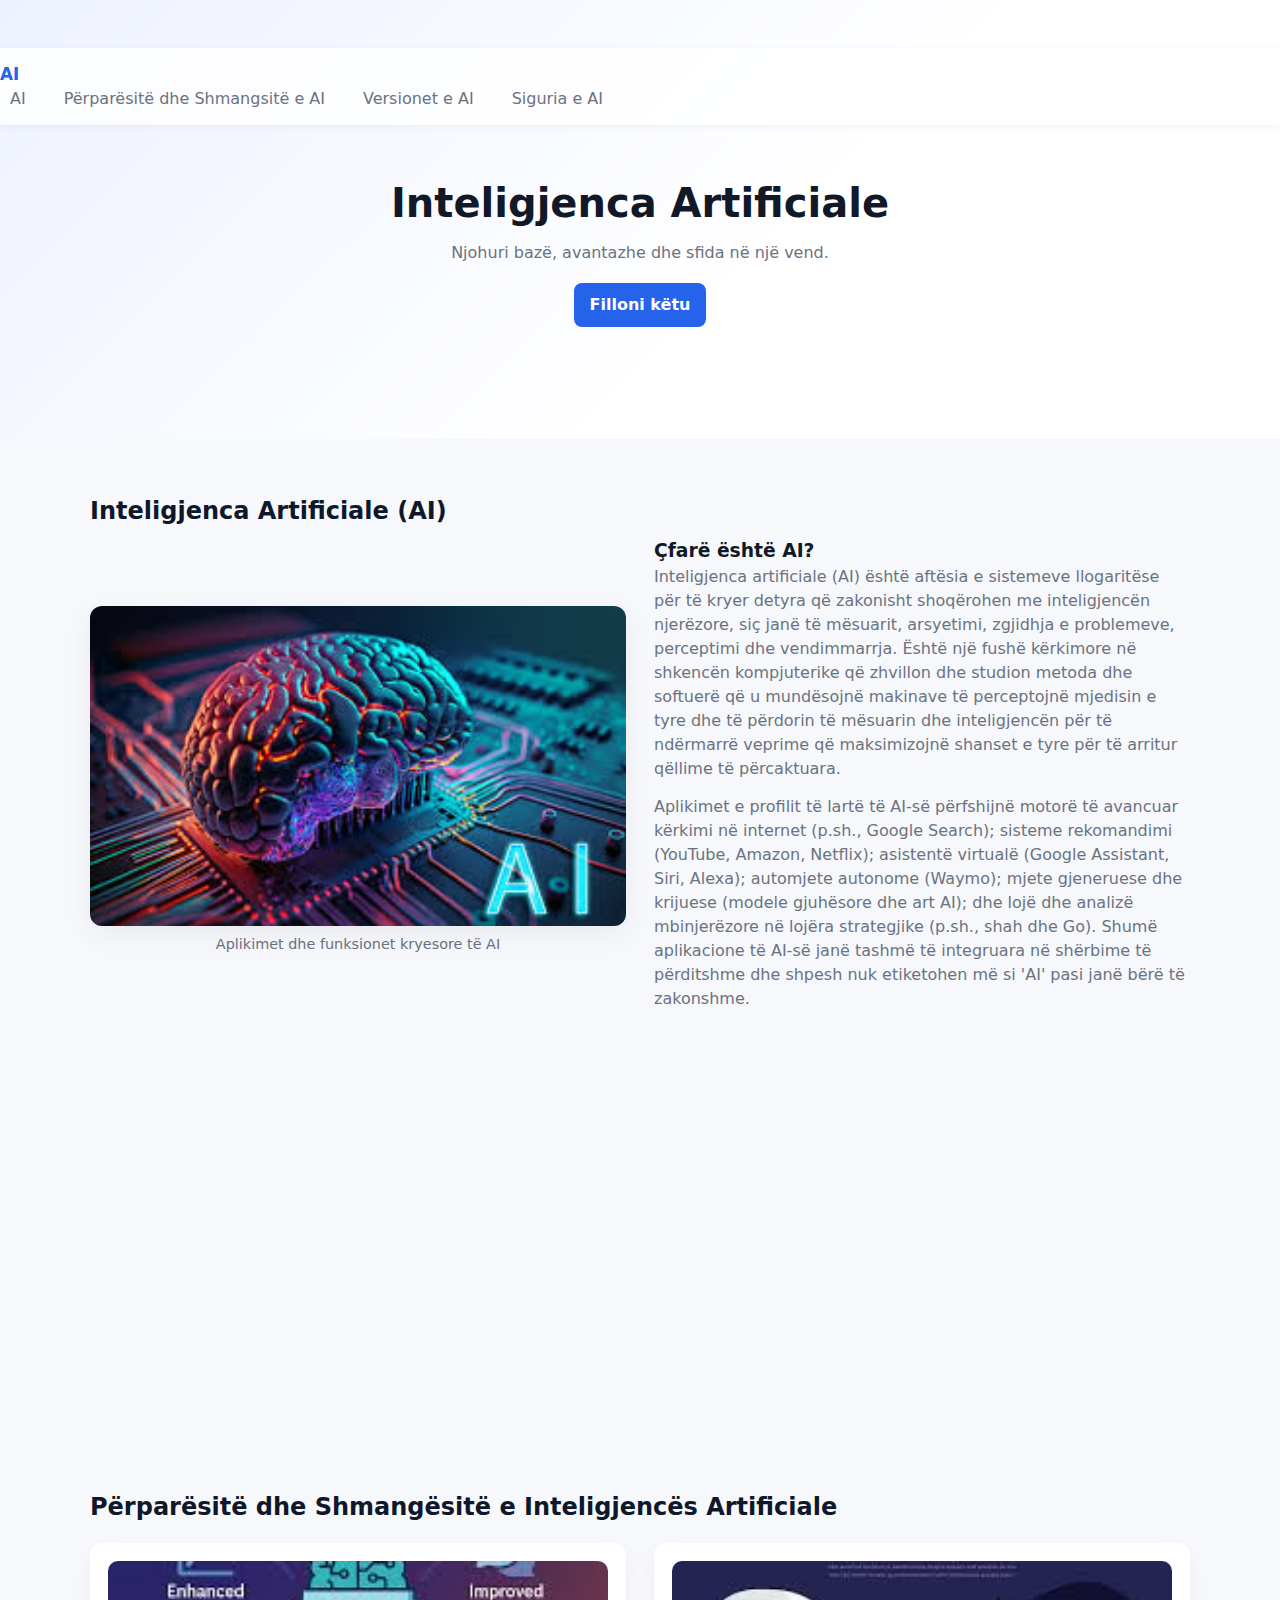
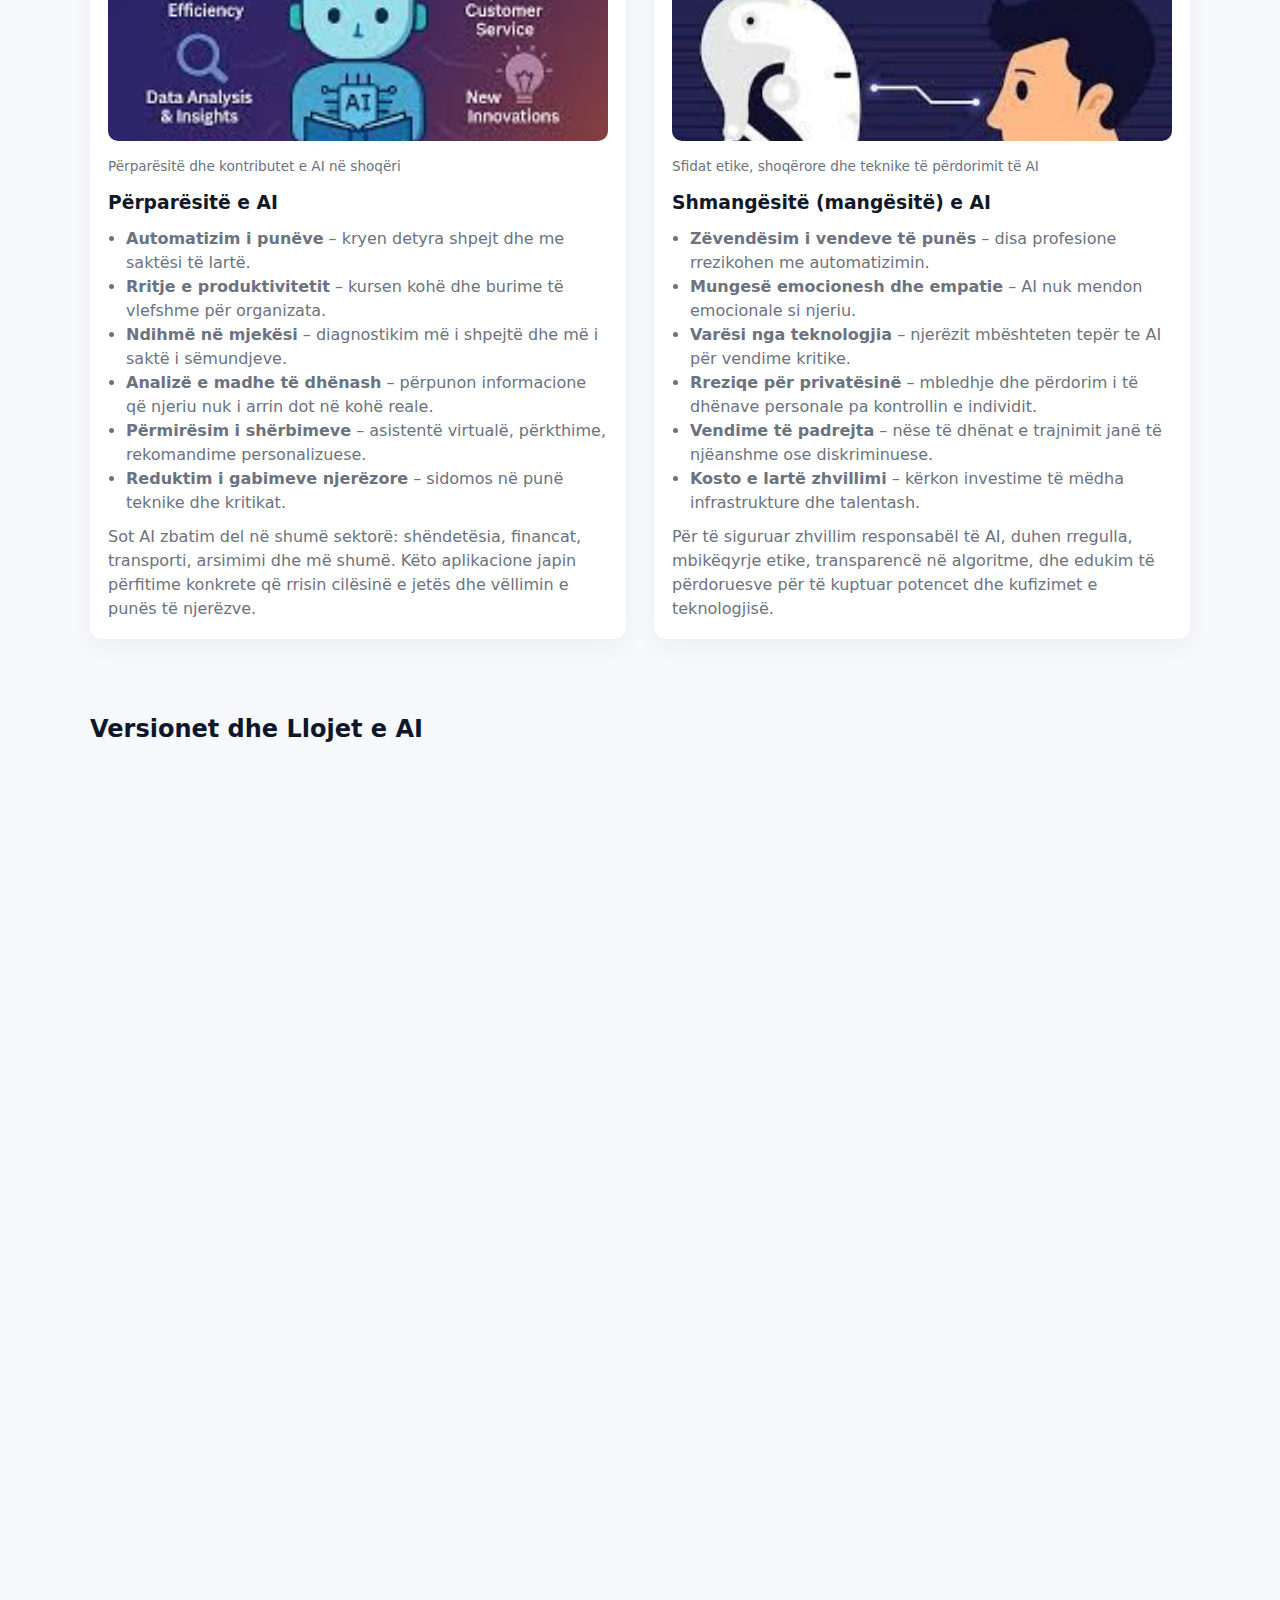
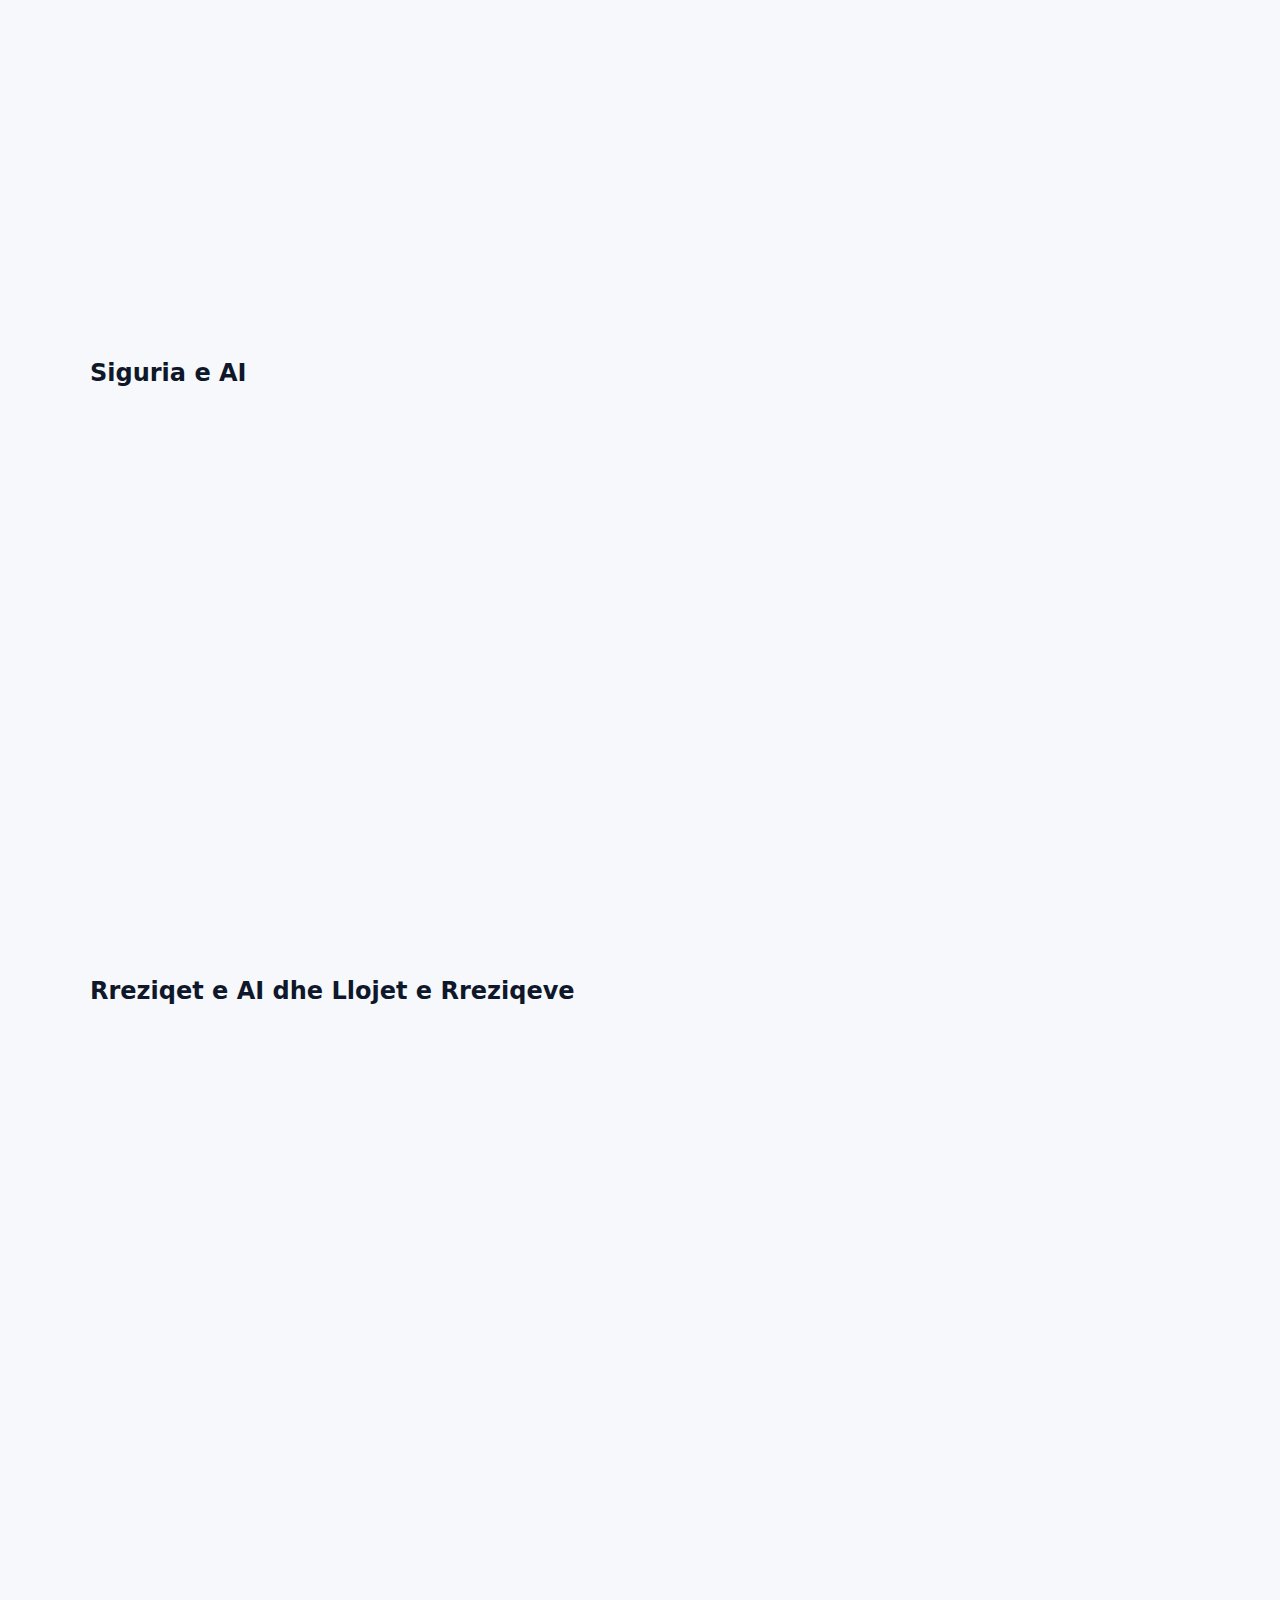
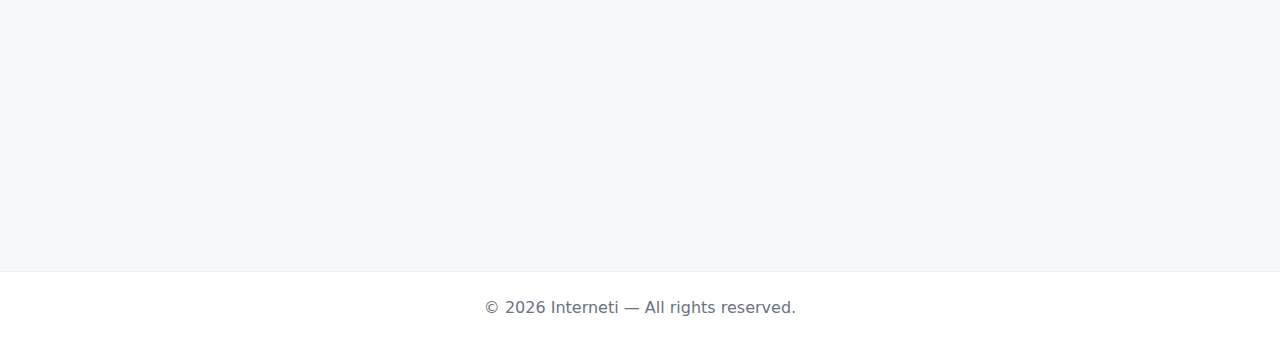
<file: index.html>
﻿<!DOCTYPE html>
<html lang="en">
<head>
    <meta charset="UTF-8">
    <meta name="viewport" content="width=device-width, initial-scale=1.0">
        <title>Interneti — Overview</title>
        <link rel="stylesheet" href="styles.css">
        <script src="app.js" type="module" defer></script>
</head>
<body>
    <header class="hero-header" id="header">
            <nav class="main-nav">
                <div class="brand"><a href="#">AI</a></div>
                <ul class="nav-links">
                    <li><a href="#AI">AI</a></li>
                    <li><a href="#PAI">Përparësitë dhe Shmangsitë e AI</a></li>
                    <li><a href="#VER">Versionet e AI</a></li>
                    <li><a href="#SAI">Siguria e AI</a></li>
                </ul>
            </nav>
            <div class="hero-content">
                <h1>Inteligjenca Artificiale</h1>
                <p class="lead">Njohuri bazë, avantazhe dhe sfida në një vend.</p>
                <a class="btn primary" href="#AI">Filloni këtu</a>
            </div>
    </header>
        <main>
            <section id="AI" class="section container">
                <h2>Inteligjenca Artificiale (AI)</h2>

                <div class="feature">
                    <div class="feature-inner">
                        <div class="feature-media">
                            <figure>
                                <img src="AI.jpg" alt="Artificial Intelligence illustration">
                                <figcaption>Aplikimet dhe funksionet kryesore të AI</figcaption>
                            </figure>
                        </div>
                        <div class="feature-text">
                            <h3>Çfarë është AI?</h3>
                            <p>Inteligjenca artificiale (AI) është aftësia e sistemeve llogaritëse për të kryer detyra që zakonisht shoqërohen me inteligjencën njerëzore, siç janë të mësuarit, arsyetimi, zgjidhja e problemeve, perceptimi dhe vendimmarrja. Është një fushë kërkimore në shkencën kompjuterike që zhvillon dhe studion metoda dhe softuerë që u mundësojnë makinave të perceptojnë mjedisin e tyre dhe të përdorin të mësuarin dhe inteligjencën për të ndërmarrë veprime që maksimizojnë shanset e tyre për të arritur qëllime të përcaktuara.</p>
                            <p>Aplikimet e profilit të lartë të AI-së përfshijnë motorë të avancuar kërkimi në internet (p.sh., Google Search); sisteme rekomandimi (YouTube, Amazon, Netflix); asistentë virtualë (Google Assistant, Siri, Alexa); automjete autonome (Waymo); mjete gjeneruese dhe krijuese (modele gjuhësore dhe art AI); dhe lojë dhe analizë mbinjerëzore në lojëra strategjike (p.sh., shah dhe Go). Shumë aplikacione të AI-së janë tashmë të integruara në shërbime të përditshme dhe shpesh nuk etiketohen më si 'AI' pasi janë bërë të zakonshme.</p>
                        </div>
                    </div>
                </div>

                <div class="feature feature-reverse">
                    <div class="feature-inner">
                        <div class="feature-media">
                            <figure>
                                <img src="AI2.jpg" alt="History of AI illustration">
                                <figcaption>Hapësira historike e zhvillimit të AI</figcaption>
                            </figure>
                        </div>
                        <div class="feature-text">
                            <h3>Historia e inteligjencës artificiale</h3>
                            <p>Historia e inteligjencës artificiale (AI) filloi në antikitet me mite dhe thashetheme për krijesa të pajisura me inteligjencë ose vetëdije. Studimi i logjikës dhe arsyetimit formal nga antikiteti deri në ditët e sotme çoi drejtpërdrejt në shpikjen e kompjuterit dixhital të programueshëm në vitet 1940, një makinë e bazuar në arsyetimin abstrakt matematik që frymëzoi diskutime mbi ndërtimin e një 'truri elektronik'.</p>
                            <p>Fusha e kërkimit të AI-së u themelua në seminarin e Dartmouth në vitin 1956, dhe pjesëmarrësit u bënë udhëheqës të kërkimit për dekada. Pavarësisht optimizmit fillestar dhe financimit që kërkonte krijimin e makinave 'njësoj si njerëzit', sfidat teknike çuan në periudha të ulëta financimi ("dimri i AI"). Investimet dhe kërkimi u rigjallëruan më vonë me teknologji dhe metoda të reja, dhe AI po përjetohet sot si një fushë me ndikim të gjerë.</p>
                        </div>
                    </div>
                </div>
            </section>
            <section id="PAI" class="section container">
                <h2>Përparësitë dhe Shmangësitë e Inteligjencës Artificiale</h2>
                <div class="split">
                    <div class="col adv">
                        <figure>
                            <img src="PAI.jpg" alt="Përparësitë e AI">
                            <figcaption>Përparësitë dhe kontributet e AI në shoqëri</figcaption>
                        </figure>
                        <h3>Përparësitë e AI</h3>
                        <ul>
                            <li><strong>Automatizim i punëve</strong> – kryen detyra shpejt dhe me saktësi të lartë.</li>
                            <li><strong>Rritje e produktivitetit</strong> – kursen kohë dhe burime të vlefshme për organizata.</li>
                            <li><strong>Ndihmë në mjekësi</strong> – diagnostikim më i shpejtë dhe më i saktë i sëmundjeve.</li>
                            <li><strong>Analizë e madhe të dhënash</strong> – përpunon informacione që njeriu nuk i arrin dot në kohë reale.</li>
                            <li><strong>Përmirësim i shërbimeve</strong> – asistentë virtualë, përkthime, rekomandime personalizuese.</li>
                            <li><strong>Reduktim i gabimeve njerëzore</strong> – sidomos në punë teknike dhe kritikat.</li>
                        </ul>
                        <p class="more">Sot AI zbatim del në shumë sektorë: shëndetësia, financat, transporti, arsimimi dhe më shumë. Këto aplikacione japin përfitime konkrete që rrisin cilësinë e jetës dhe vëllimin e punës të njerëzve.</p>
                    </div>

                    <div class="col cons">
                        <figure>
                            <img src="PAI2.jpg" alt="Shmangësitë e AI">
                            <figcaption>Sfidat etike, shoqërore dhe teknike të përdorimit të AI</figcaption>
                        </figure>
                        <h3>Shmangësitë (mangësitë) e AI</h3>
                        <ul>
                            <li><strong>Zëvendësim i vendeve të punës</strong> – disa profesione rrezikohen me automatizimin.</li>
                            <li><strong>Mungesë emocionesh dhe empatie</strong> – AI nuk mendon emocionale si njeriu.</li>
                            <li><strong>Varësi nga teknologjia</strong> – njerëzit mbështeten tepër te AI për vendime kritike.</li>
                            <li><strong>Rreziqe për privatësinë</strong> – mbledhje dhe përdorim i të dhënave personale pa kontrollin e individit.</li>
                            <li><strong>Vendime të padrejta</strong> – nëse të dhënat e trajnimit janë të njëanshme ose diskriminuese.</li>
                            <li><strong>Kosto e lartë zhvillimi</strong> – kërkon investime të mëdha infrastrukture dhe talentash.</li>
                        </ul>
                        <p class="more">Për të siguruar zhvillim responsabël të AI, duhen rregulla, mbikëqyrje etike, transparencë në algoritme, dhe edukim të përdoruesve për të kuptuar potencet dhe kufizimet e teknologjisë.</p>
                    </div>
                </div>
            </section>
            <section id="VER" class="section container">
                            <h2>Versionet dhe Llojet e AI</h2>
                <div class="feature">
                    <div class="feature-inner">
                        <div class="feature-media">
                            <figure>
                                <img src="VERR.jpg" alt="Versions of AI illustration">
                                <figcaption>Kategoritë kryesore të inteligjencës artificiale</figcaption>
                            </figure>
                        </div>
                        <div class="feature-text">
                            <h3>Versionet e AI</h3>
                            <p>Inteligjenca artificiale mund të kategorizohet në tre lloje kryesore bazuar në aftësitë dhe kompleksitetin e tyre: AI e ngushtë (ANI), AI e përgjithshme (AGI) dhe AI superinteligjente (ASI).</p>
                            <p><strong>AI e ngushtë (ANI)</strong> – është një formë e AI që është e specializuar në një detyrë të caktuar. Kjo është forma më e zakonshme e AI që ekziston sot, dhe përfshin asistentët virtualë, sistemet rekomandues, dhe algoritmet e mësimit makinerik që përdoren në aplikacione të ndryshme.</p>
                            <p><strong>AI e përgjithshme (AGI)</strong> – është një formë hipotetike e AI që ka aftësinë të kuptojë, të mësojë dhe të aplikojë inteligjencën në mënyrë të përgjithshme, duke i lejuar asaj të kryejë çdo detyrë intelektuale që një njeri mund ta bëjë. AGI ende nuk është arritur dhe mbetet një objektiv ambicioz në kërkimin e AI-së.</p>
                            <p><strong>AI superinteligjente (ASI)</strong> – është një formë hipotetike e AI që tejkalon inteligjencën njerëzore në çdo aspekt, duke përfshirë kreativitetin, zgjidhjen e problemeve dhe vendimmarrjen. ASI është një koncept spekulativ dhe ka shkaktuar debate etike dhe filozofike rreth implikimeve të saj për shoqërinë.</p>
                        </div>
                    </div>
                </div>

                <div class="feature feature-reverse">
                    <div class="feature-inner">
                        <div class="feature-media">
                            <figure>
                                <img src="VER2.jpg" alt="Llojet e AI illustration">
                                <figcaption>Krahasimi i sistemeve popullore të AI</figcaption>
                            </figure>
                        </div>
                        <div class="feature-text">
                            <h3>Llojet e AI: Krahasim i Sistemeve Popullore</h3>
                            <p><strong>ChatGPT</strong> është më shumë si një bashkëbisedues inteligjent. Ai është krijuar për të kuptuar jo vetëm pyetjen, por edhe qëllimin pas saj. Nëse i kërkon të shkruajë, ai di të përshtatë stilin, tonin dhe strukturën. Është shumë i mirë për ese, përkthime, ide kreative, ndihmë në programim dhe biseda të gjata. Shkëlqen në mënyrën si mendon dhe komunikon.</p>
                            <p><strong>DeepSeek AI</strong> është më "i ftohtë", por shumë i fortë teknikisht. Ai fokusohet më pak te mënyra si flet dhe më shumë te saktësia. Kur ke probleme matematike, logjike ose kodim të avancuar, DeepSeek shpesh jep zgjidhje shumë të pastra. Është i preferuar nga zhvilluesit sepse disa versione janë të hapura dhe mund të përdoren lokalisht, pa dërguar të dhëna jashtë.</p>
                            <p><strong>Copilot (Microsoft)</strong> nuk sillet si një chatbot klasik, por si një kolegu yt në zyrë. Ai punon brenda Word, Excel, PowerPoint, Outlook dhe Teams. Nëse ke një dokument të gjatë, ta përmbledh. Nëse ke tabela në Excel, i analizon dhe të nxjerr përfundime. Është ndërtuar për produktivitet dhe kursim kohe.</p>
                            <p><strong>Gemini (Google)</strong> është shumë i lidhur me botën online dhe informacionin aktual. Ai është i fortë në kërkim, në analiza imazhesh dhe në punë me dokumente Google. Gemini kupton foto, video dhe audio më natyrshëm dhe shpesh jep përgjigje shumë të shpejta për tema të përditësuara, si lajme apo trende.</p>
                        </div>
                    </div>
                </div>
            </section>
            <section id="SAI" class="section container">
                <h2>Siguria e AI</h2>

                <div class="feature">
                    <div class="feature-inner">
                        <div class="feature-media">
                            <figure>
                                <img src="SAI.jpg" alt="Siguria e AI illustration">
                                <figcaption>Siguria dhe robustësia e sistemeve inteligjente</figcaption>
                            </figure>
                        </div>
                        <div class="feature-text">
                            <h3>Çfarë nënkupton siguria e AI?</h3>
                            <p>Siguria e AI-it ka të bëjë me garantimin që një sistem inteligjent nuk shkakton dëm, edhe kur funksionon në kushte të ndërlikuara ose të paparashikuara. Kjo është sfiduese sepse AI nuk sillet si programet klasike: ai mëson, përshtatet dhe merr vendime bazuar në modele statistikore, jo rregulla të forta. Për këtë arsye, një gabim i vogël në trajnim ose dizajn mund të çojë në pasoja të mëdha.</p>
                            <p>Një pjesë qendrore e sigurisë është parashikueshmëria. Ne duhet të jemi në gjendje të kuptojmë dhe të parashikojmë si do të reagojë AI në situata të reja. Kur një sistem është “kuti e zezë” dhe nuk dihet pse merr një vendim të caktuar, rritet rreziku që ai të veprojë në mënyrë të papërshtatshme pa u vënë re në kohë.</p>
                            <p>Siguria lidhet drejtpërdrejt edhe me robustësinë. Një AI i sigurt duhet të funksionojë saktë edhe kur përballet me të dhëna të gabuara, të paplota ose të manipuluara. Pa këtë, sistemet mund të mashtrohen lehtësisht, duke marrë vendime të rrezikshme ose të gabuara, veçanërisht në fusha si transporti, mjekësia apo infrastruktura kritike.</p>
                        </div>
                    </div>
                </div>
            </section>
            <section id="RRE" class="section container">
                <h2>Rreziqet e AI dhe Llojet e Rreziqeve</h2>

                <div class="feature">
                    <div class="feature-inner">
                        <div class="feature-media">
                            <figure>
                                <img src="DAI.jpg" alt="Rreziqet e AI illustration">
                                <figcaption>Rreziqet e aplikimeve të inteligjencës artificiale</figcaption>
                            </figure>
                        </div>
                        <div class="feature-text">
                            <h3>Rreziqet e AI-it</h3>
                            <p>Sot, inteligjenca artificiale po zhvillohet me një shpejtësi shumë të madhe dhe po bëhet pjesë e pothuajse çdo fushe të jetës moderne. Megjithatë, krahas përfitimeve të shumta që ofron, ajo sjell edhe rreziqe që kërkojnë vëmendje të veçantë. Një nga rreziqet kryesore janë gabimet në vendimmarrje: AI merr vendime bazuar në të dhëna dhe modele statistikore që mund të jenë të pasakta ose të paplota, duke çuar në përfundime të gabuara në fusha të ndjeshme si mjekësia, drejtësia apo transporti. Një rrezik tjetër lidhet me paragjykimet dhe diskriminimin — nëse të dhënat e trajnimit janë të njëanshme, AI mund të trashëgojë dhe të përforcojë këto paragjykime.</p>
                        </div>
                    </div>
                </div>

                <div class="feature feature-reverse" style="margin-top:18px;">
                    <div class="feature-inner">
                        <div class="feature-media">
                            <figure>
                                <img src="DAI2.jpg" alt="Llojet e rreziqeve illustration">
                                <figcaption>Kategoritë kryesore të rreziqeve</figcaption>
                            </figure>
                        </div>
                        <div class="feature-text">
                            <h3>Llojet e rreziqeve</h3>
                            <p>Rreziqet e inteligjencës artificiale mund të ndahen në disa lloje kryesore, në varësi të mënyrës se si shfaqen dhe ndikojnë te njerëzit dhe shoqëria.</p>
                            <ul>
                                <li><strong>Rreziqet teknike</strong> – gabime, sjellje të paparashikueshme ose dështime në situata të reja, veçanërisht në sisteme kritike.</li>
                                <li><strong>Rreziqet nga të dhënat</strong> – të dhëna të pasakta, të paplota ose të njëanshme që çojnë në rezultate të gabuara ose diskriminuese.</li>
                                <li><strong>Rreziqet e privatësisë</strong> – mbledhje, ruajtje dhe përpunim i të dhënave personale me rrezik rrjedhjeje ose keqpërdorimi.</li>
                                <li><strong>Rreziqet e sigurisë kibernetike</strong> – manipulim ose sulme që bëjnë AI-n të marrë vendime të rrezikshme.</li>
                                <li><strong>Rreziqet e keqpërdorimit</strong> – përdorim qëllimshëm për dezinformatë, mashtrime ose manipulim publik.</li>
                                <li><strong>Rreziqe shoqërore dhe ekonomike</strong> – ndikimi në tregun e punës dhe ndryshimet strukturore në shoqëri.</li>
                                <li><strong>Rreziqe afatgjata</strong> – pasojat potenciale të një AI shumë të avancuar pa kontrolle të përshtatshme.</li>
                            </ul>
                        </div>
                    </div>
                </div>
            </section>
    </main>
<footer class="site-footer">
    <div class="container">
        <p>&copy; 2026 Interneti — All rights reserved.</p>
    </div>
</footer>
</body>
</html>
</file>
<file: styles.css>
* {
    margin: 0;
    padding: 0;
    box-sizing: border-box;
    scroll-behavior: smooth;
}

:root{
    --bg:#f6f8fb;
    --accent:#2563eb;
    --muted:#6b7280;
    --container:1100px;
}

body{
    font-family: Inter, system-ui, -apple-system, 'Segoe UI', Roboto, 'Helvetica Neue', Arial;
    background:var(--bg);
    color:#111827;
    line-height:1.5;
}

.container{
    max-width:var(--container);
    margin:0 auto;
    padding:0 16px;
}

.main-nav{
    background: #ffffffcc;
    padding:14px 0;
    box-shadow:0 2px 8px rgba(15,23,42,0.05);
}
.main-nav .brand a{
    color:var(--accent);
    font-weight:700;
    text-decoration:none;
    font-size:1.05rem;
}
.nav-links{
    list-style:none;
    display:flex;
    gap:10px;
    align-items:center;
}
.nav-links li a{
    text-decoration:none;
    color:var(--muted);
    padding:8px 10px;
    border-radius:6px;
    transition:all .15s ease;
}
.nav-links li a:hover{background:#eef2ff;color:var(--accent)}

.hero-header{
    background:linear-gradient(135deg,#eef2ff 0%, #ffffff 60%);
    padding:48px 0 64px;
    margin-bottom:18px;
}
.hero-content{
    text-align:center;
    padding:28px 16px;
}
.hero-content h1{font-size:2rem;margin-bottom:8px}
.lead{color:var(--muted);margin-bottom:18px}

.btn{display:inline-block;text-decoration:none;padding:10px 16px;border-radius:8px;font-weight:600;transition:all .22s cubic-bezier(.2,.9,.2,1)}
.btn.primary{background:var(--accent);color:#fff}
.btn.primary:hover{transform:translateY(-4px);box-shadow:0 10px 30px rgba(37,99,235,0.14)}

.section{padding:36px 0}
.section h2{margin-bottom:8px;color:#0f172a}
.section p{color:var(--muted)}

/* PI split layout */
.split{display:flex;gap:28px;align-items:flex-start;margin-top:18px}
.split .col{flex:1;background:#fff;padding:18px;border-radius:12px;box-shadow:0 8px 20px rgba(15,23,42,0.04)}
.split .col h3{margin-top:12px;margin-bottom:10px}
.split .col ul{list-style:disc;margin-left:18px;color:var(--muted)}
.split .col .more{margin-top:10px;color:var(--muted)}
.split figure{margin:0 0 12px 0}
.split figure img{width:100%;height:180px;object-fit:cover;border-radius:10px}
.split figure figcaption{font-size:0.85rem;color:var(--muted);margin-top:8px;text-align:left}

@media (max-width:900px){
    .split{flex-direction:column}
    .split figure img{height:200px}
}

.feature{opacity:0;transform:translateY(12px);transition:opacity .6s ease,transform .6s cubic-bezier(.2,.9,.2,1)}
.feature .feature-inner{display:flex;align-items:center;gap:28px;transition:transform .6s cubic-bezier(.2,.9,.2,1),opacity .6s ease}
.feature .feature-media{flex:1}
.feature .feature-media img{width:100%;height:320px;object-fit:cover;border-radius:12px;display:block;box-shadow:0 8px 30px rgba(15,23,42,0.06);max-width:640px;transition:transform .8s cubic-bezier(.2,.9,.2,1),filter .5s ease}
.feature .feature-media figure{margin:0}
.feature .feature-media figcaption{font-size:0.9rem;color:var(--muted);margin-top:8px;text-align:center}
.feature .feature-text{flex:1;opacity:0;transform:translateY(18px);transition:opacity .6s ease,transform .6s cubic-bezier(.2,.9,.2,1)}
.feature .feature-text h2{font-size:1.5rem;margin-bottom:10px}
.feature .feature-text p{margin-bottom:14px}
.feature .btn{padding:10px 14px;border-radius:10px}

.feature-reverse .feature-inner{flex-direction:row-reverse}

@media (max-width:900px){
    .feature .feature-inner{flex-direction:column}
    .feature .feature-media img{max-width:100%;height:240px}
    .feature-reverse .feature-inner{flex-direction:column}
    .hero-content h1{font-size:1.6rem}
}

.reveal{opacity:1;transform:none}

.feature.reveal{opacity:1;transform:none}
.feature.reveal .feature-text{opacity:1;transform:none}
.feature.reveal .feature-inner{opacity:1}
.feature.reveal .feature-media img{transform:scale(1)}

.hero-content{opacity:0;transform:translateY(6px);transition:opacity .6s ease,transform .6s cubic-bezier(.2,.9,.2,1)}
.hero-content.reveal{opacity:1;transform:none}
.feature-media img:hover{transform:scale(1.03);filter:brightness(.98)}

@keyframes floaty{0%{transform:translateY(0)}50%{transform:translateY(-6px)}100%{transform:translateY(0)}}
.hero-content h1{animation:floaty 6s ease-in-out infinite}

.site-footer{padding:24px 0;background:#ffffff;border-top:1px solid #eef2f6}
.site-footer p{color:var(--muted);text-align:center}

@media (min-width:900px){
    .main-nav .container{display:flex;align-items:center;justify-content:space-between}
    .nav-links{gap:18px}
    .hero-content{padding:48px 0}
    .hero-content h1{font-size:2.5rem}
}

@media (max-width:899px){
    .nav-links{flex-wrap:wrap;justify-content:center}
    .hero-content h1{font-size:1.5rem}
}
</file>
